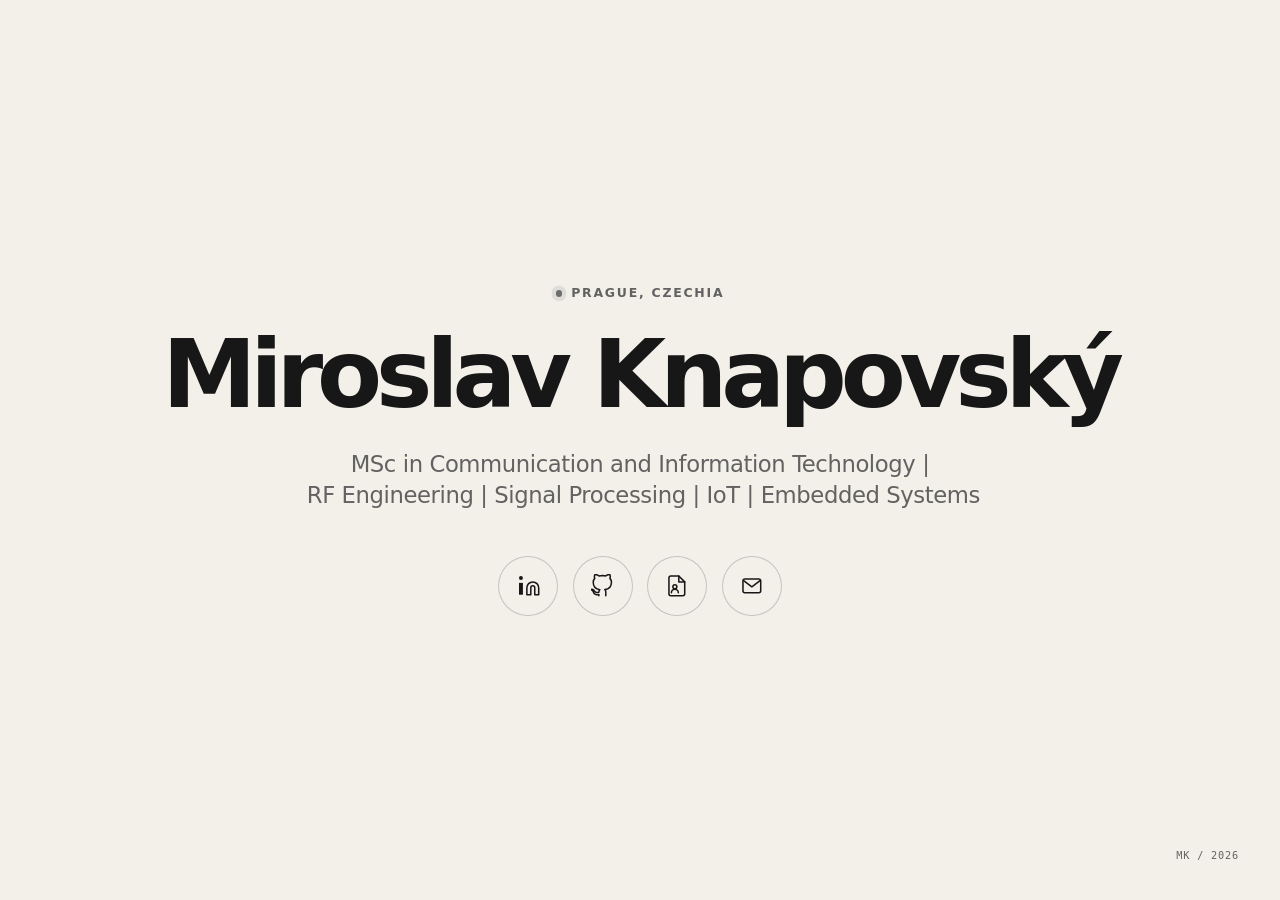
<file: index.html>
<!doctype html>
<html lang="en">
  <head>
    <meta charset="UTF-8" />
    <meta name="viewport" content="width=device-width, initial-scale=1.0" />
    <meta name="referrer" content="strict-origin-when-cross-origin" />
    <meta
      http-equiv="Content-Security-Policy"
      content="default-src 'self'; img-src 'self' data:; style-src 'self'; script-src 'none'; object-src 'none'; base-uri 'self'; form-action 'none'"
    />
    <meta
      name="description"
      content="Miroslav Knapovský — MSc in Communication and Information Technology focused on RF engineering, signal processing, IoT and embedded systems."
    />
    <meta name="author" content="Miroslav Knapovský" />
    <meta name="theme-color" content="#f2f0e9" media="(prefers-color-scheme: light)" />
    <meta name="theme-color" content="#111111" media="(prefers-color-scheme: dark)" />
    <meta property="og:type" content="website" />
    <meta property="og:url" content="https://mknapovsky.cz/" />
    <meta property="og:title" content="Miroslav Knapovský" />
    <meta
      property="og:description"
      content="MSc in Communication and Information Technology focused on RF engineering, signal processing, IoT and embedded systems."
    />
    <meta property="og:locale" content="en_US" />
    <link rel="canonical" href="https://mknapovsky.cz/" />
    <link rel="icon" href="/favicon.svg?v=2" type="image/svg+xml" />
    <link rel="stylesheet" href="/styles.css?v=3" />
    <title>Miroslav Knapovský — personal website</title>
  </head>
  <body>
    <a class="skip-link" href="#profile">Skip to main content</a>

    <main class="profile" id="profile" tabindex="-1">
      <div class="profile__content">
        <p class="profile__location">
          <span class="status-dot" aria-hidden="true"></span>
          <span>Prague, Czechia</span>
        </p>

        <h1>Miroslav Knapovský</h1>

        <p class="profile__roles">
          MSc in Communication and Information
          Technology&nbsp;|&nbsp;RF Engineering&nbsp;|&nbsp;Signal
          Processing&nbsp;|&nbsp;IoT&nbsp;|&nbsp;Embedded Systems
        </p>

        <nav class="profile__links" aria-label="Professional and contact links">
          <a
            href="https://www.linkedin.com/in/m-knapovsky"
            target="_blank"
            rel="noopener noreferrer"
            aria-label="LinkedIn — open in a new tab"
          >
            <svg viewBox="0 0 24 24" aria-hidden="true">
              <path d="M16 8a6 6 0 0 1 6 6v7h-4v-7a2 2 0 0 0-4 0v7h-4v-7a6 6 0 0 1 6-6Z" />
              <path d="M2 9h4v12H2z" />
              <circle cx="4" cy="4" r="2" />
            </svg>
            <span>LinkedIn</span>
          </a>

          <a
            href="https://github.com/MiraKnapovsky"
            target="_blank"
            rel="noopener noreferrer"
            aria-label="GitHub — open in a new tab"
          >
            <svg viewBox="0 0 24 24" aria-hidden="true">
              <path d="M15 22v-3.9c0-1-.35-1.75-1-2.25 3.3-.37 6.75-1.62 6.75-7.4 0-1.64-.58-2.98-1.55-4.03.16-.38.67-1.9-.15-3.97 0 0-1.26-.4-4.12 1.54A14.3 14.3 0 0 0 12 1.46c-1.33 0-2.67.18-3.93.53C5.2.05 3.94.45 3.94.45c-.82 2.07-.3 3.59-.15 3.97A5.75 5.75 0 0 0 2.25 8.45c0 5.76 3.44 7.04 6.73 7.41-.53.46-.93 1.29-.99 2.5-.9.4-3.16 1.09-4.56-1.3 0 0-.83-1.5-2.4-1.61 0 0-1.53-.02-.11.95 0 0 1.03.48 1.74 2.29 0 0 .92 3.06 5.28 2.03V22" />
            </svg>
            <span>GitHub</span>
          </a>

          <a
            href="/resume.pdf"
            aria-label="Open resume PDF"
          >
            <svg viewBox="0 0 24 24" aria-hidden="true">
              <path d="M14 2H6a2 2 0 0 0-2 2v16a2 2 0 0 0 2 2h12a2 2 0 0 0 2-2V8Z" />
              <path d="M14 2v6h6" />
              <circle cx="10" cy="13" r="2" />
              <path d="M6.5 19a3.5 3.5 0 0 1 7 0" />
            </svg>
            <span>Resume</span>
          </a>

          <a
            href="mailto:miraknapovsky@gmail.com"
            aria-label="Email Miroslav Knapovský at miraknapovsky@gmail.com"
          >
            <svg viewBox="0 0 24 24" aria-hidden="true">
              <rect x="3" y="5" width="18" height="14" rx="2" />
              <path d="m4 7 8 6 8-6" />
            </svg>
            <span>Email</span>
          </a>
        </nav>
      </div>
    </main>

    <footer class="site-footer" aria-hidden="true">
      <span>MK / 2026</span>
    </footer>
  </body>
</html>
</file>
<file: styles.css>
:root {
  color-scheme: light dark;
  --background: #f2f0e9;
  --surface: rgba(242, 240, 233, 0.76);
  --text: #171717;
  --muted: #626262;
  --line: rgba(23, 23, 23, 0.2);
  --accent: #6d6d6d;
  --accent-soft: rgba(109, 109, 109, 0.12);
  --accent-ring: rgba(109, 109, 109, 0.14);
  --focus: #525252;
  --selection: #d7d7d7;
  font-family:
    Inter, ui-sans-serif, system-ui, -apple-system, BlinkMacSystemFont, "Segoe UI",
    sans-serif;
  font-synthesis: none;
}

@media (prefers-color-scheme: dark) {
  :root {
    --background: #111111;
    --surface: rgba(17, 17, 17, 0.78);
    --text: #f0f0f0;
    --muted: #a5a5a5;
    --line: rgba(240, 240, 240, 0.18);
    --accent: #b5b5b5;
    --accent-soft: rgba(181, 181, 181, 0.13);
    --accent-ring: rgba(181, 181, 181, 0.16);
    --focus: #d1d1d1;
    --selection: #464646;
  }
}

*,
*::before,
*::after {
  box-sizing: border-box;
}

html {
  min-width: 320px;
  min-height: 100%;
  background: var(--background);
}

body {
  min-width: 320px;
  min-height: 100vh;
  min-height: 100svh;
  margin: 0;
  overflow-x: hidden;
  overflow-y: auto;
  background: var(--background);
  color: var(--text);
  line-height: 1.5;
  text-rendering: optimizeLegibility;
  -webkit-font-smoothing: antialiased;
}

::selection {
  background: var(--selection);
}

a {
  color: inherit;
  font: inherit;
  -webkit-tap-highlight-color: transparent;
}

a:focus-visible {
  outline: 2px solid var(--focus);
  outline-offset: 5px;
}

.skip-link {
  position: fixed;
  z-index: 100;
  top: 1rem;
  left: 1rem;
  padding: 0.65rem 0.9rem;
  transform: translateY(calc(-100% - 2rem));
  border-radius: 0.25rem;
  background: var(--text);
  color: var(--background);
  font-size: 0.8rem;
  font-weight: 700;
  text-decoration: none;
}

.skip-link:focus {
  transform: translateY(0);
}

.profile {
  position: relative;
  z-index: 1;
  display: grid;
  min-height: 100vh;
  min-height: 100svh;
  padding: clamp(6.5rem, 12vh, 9rem) 1.5rem;
  place-items: center;
  text-align: center;
}

.profile__content {
  width: min(100%, 68rem);
}

.profile__location {
  display: flex;
  align-items: center;
  justify-content: center;
  gap: 0.55rem;
  margin: 0 0 clamp(1.25rem, 3vh, 2rem);
  color: var(--muted);
  font-size: clamp(0.68rem, 1vw, 0.78rem);
  font-weight: 650;
  letter-spacing: 0.14em;
  text-transform: uppercase;
}

.status-dot {
  width: 0.42rem;
  height: 0.42rem;
  border-radius: 50%;
  background: var(--accent);
  box-shadow: 0 0 0 0.27rem var(--accent-ring);
}

h1 {
  max-width: 15ch;
  margin: 0 auto;
  font-size: clamp(2.75rem, 7.4vw, 7rem);
  font-weight: 760;
  letter-spacing: -0.065em;
  line-height: 0.93;
  text-wrap: balance;
}

.profile__roles {
  max-width: 62rem;
  margin: clamp(1.5rem, 3.5vh, 2.4rem) auto 0;
  color: var(--muted);
  font-size: clamp(1rem, 2vw, 1.42rem);
  font-weight: 430;
  letter-spacing: -0.018em;
  line-height: 1.35;
  text-wrap: balance;
}

.profile__links {
  display: flex;
  flex-wrap: wrap;
  justify-content: center;
  gap: clamp(0.65rem, 1.2vw, 0.9rem);
  margin-top: clamp(2.1rem, 5vh, 3.2rem);
}

.profile__links a {
  position: relative;
  display: grid;
  width: clamp(3.25rem, 5vw, 3.75rem);
  height: clamp(3.25rem, 5vw, 3.75rem);
  place-items: center;
  border: 1px solid var(--line);
  border-radius: 50%;
  background: var(--surface);
  color: var(--text);
  text-decoration: none;
  backdrop-filter: blur(12px);
  transition:
    color 160ms ease,
    border-color 160ms ease,
    transform 160ms ease,
    background-color 160ms ease;
}

.profile__links a:hover,
.profile__links a:focus-visible {
  border-color: var(--accent);
  background: var(--accent-soft);
  color: var(--accent);
  transform: translateY(-3px);
}

.profile__links svg {
  width: 1.48rem;
  height: 1.48rem;
  fill: none;
  stroke: currentColor;
  stroke-linecap: round;
  stroke-linejoin: round;
  stroke-width: 1.55;
}

.profile__links a:first-child svg path:nth-child(2),
.profile__links a:first-child svg circle {
  fill: currentColor;
  stroke: none;
}

.profile__links a > span {
  position: absolute;
  top: calc(100% + 0.65rem);
  left: 50%;
  width: max-content;
  max-width: 9rem;
  padding: 0.3rem 0.48rem;
  transform: translate(-50%, -0.2rem);
  border-radius: 0.2rem;
  background: var(--text);
  color: var(--background);
  font-size: 0.64rem;
  font-weight: 680;
  letter-spacing: 0.03em;
  opacity: 0;
  pointer-events: none;
  transition:
    opacity 140ms ease,
    transform 140ms ease;
}

.profile__links a:hover > span,
.profile__links a:focus-visible > span {
  transform: translate(-50%, 0);
  opacity: 1;
}

.site-footer {
  position: fixed;
  z-index: 10;
  bottom: 0;
  left: 0;
  display: flex;
  align-items: center;
  justify-content: flex-end;
  width: 100%;
  min-height: clamp(4rem, 8vw, 5.5rem);
  padding-inline: clamp(1.25rem, 3.2vw, 3.5rem);
  color: var(--muted);
  font-family: ui-monospace, "SFMono-Regular", Consolas, monospace;
  font-size: clamp(0.56rem, 0.8vw, 0.67rem);
  letter-spacing: 0.08em;
}

@media (max-width: 640px) {
  .profile {
    padding-inline: 1.15rem;
  }

  .profile__roles {
    max-width: 22rem;
  }

  .profile__links {
    margin-bottom: 1.35rem;
  }

  .profile__links a > span {
    top: calc(100% + 0.42rem);
    display: block;
    padding: 0;
    transform: translate(-50%, 0);
    background: transparent;
    color: var(--muted);
    font-size: 0.56rem;
    opacity: 1;
    transition: none;
  }
}

@media (hover: none) {
  .profile__links {
    margin-bottom: 1.35rem;
  }

  .profile__links a > span {
    top: calc(100% + 0.42rem);
    display: block;
    padding: 0;
    transform: translate(-50%, 0);
    background: transparent;
    color: var(--muted);
    font-size: 0.56rem;
    opacity: 1;
    transition: none;
  }
}

@media (max-height: 560px) and (orientation: landscape) {
  .site-footer {
    display: none;
  }

  .profile {
    padding-block: 4.25rem 1.5rem;
  }

  .profile__location {
    margin-bottom: 0.75rem;
  }

  h1 {
    font-size: clamp(2.2rem, 9vh, 4rem);
  }

  .profile__roles {
    max-width: none;
    margin-top: 1rem;
    font-size: 0.8rem;
  }

  .profile__links {
    margin-top: 1rem;
  }
}

@media (prefers-reduced-motion: reduce) {
  *,
  *::before,
  *::after {
    scroll-behavior: auto !important;
    transition-duration: 0.01ms !important;
  }
}
</file>
